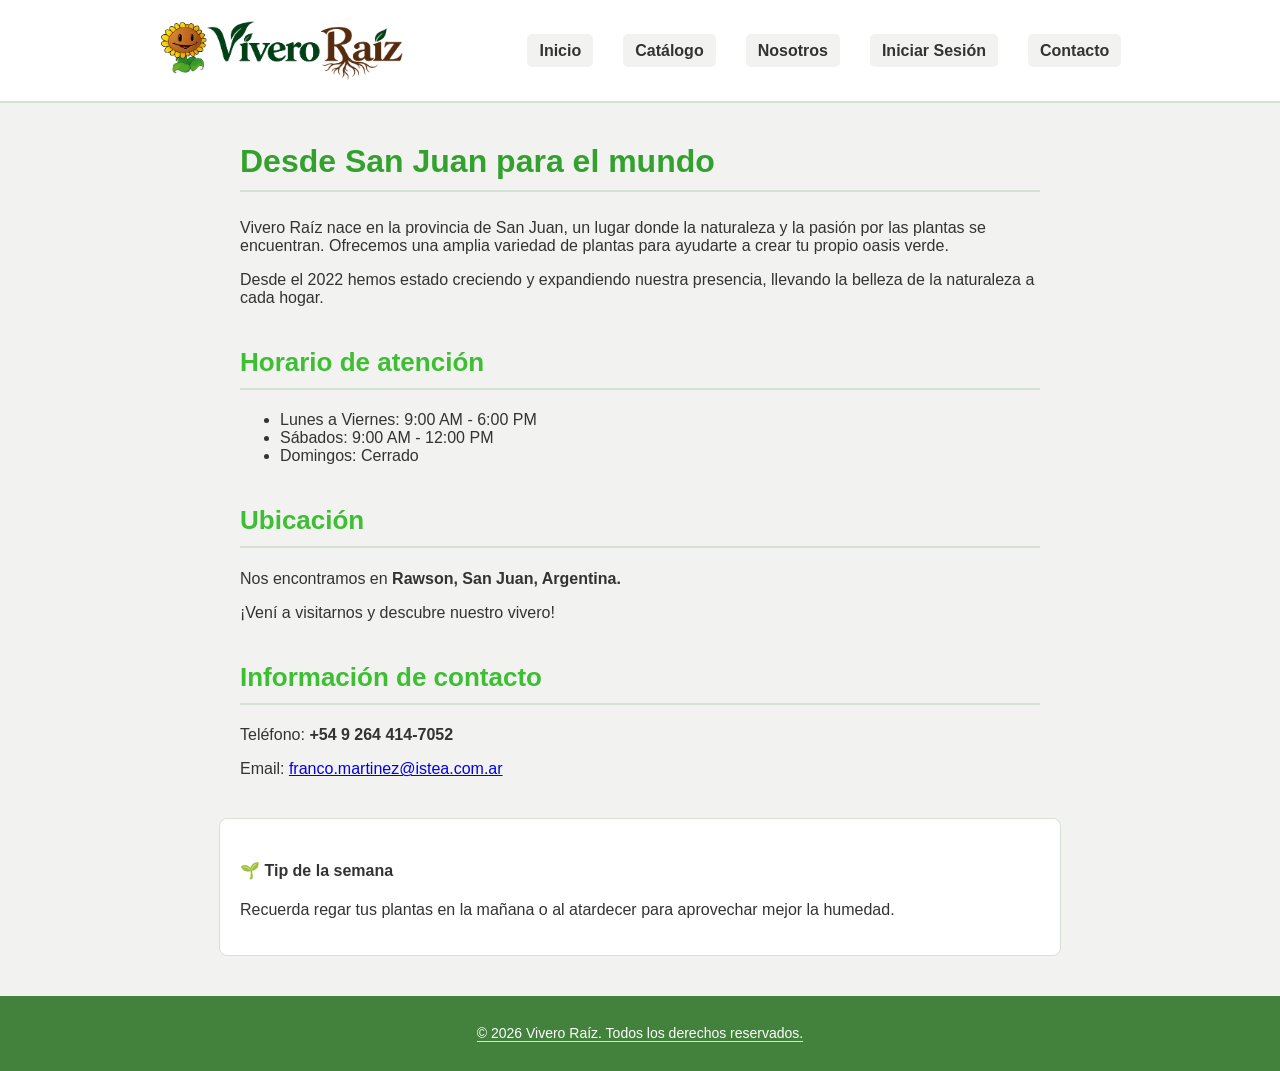
<file: index.html>
<!DOCTYPE html>
<html lang="es">

<head>
    <meta charset="UTF-8">
    <meta name="viewport" content="width=device-width, initial-scale=1.0">
    <title>Inicio | Vivero Raíz</title>
    <link rel="stylesheet" href="./css/style.css">
    <script src="./js/validaciones.js" defer></script>
</head>

<body>
    <header>
        <a href="index.html">
            <img src="./images/vivero-raiz-logo.png" alt="Logo de Vivero" width="250">
        </a>
        <button type="button" id="boton-menu" class="menu-toggle" aria-controls="menu-principal" aria-expanded="false"
            aria-label="Abrir o cerrar menu">☰</button>
        <nav id="menu-principal">
            <ul>
                <li><a href="index.html">Inicio</a></li>
                <li><a href="catalogo.html">Catálogo</a></li>
                <li><a href="nosotros.html">Nosotros</a></li>
                <li><a href="login.html">Iniciar Sesión</a></li>
                <li><a href="contacto.html">Contacto</a></li>
            </ul>
        </nav>
    </header>

    <main>
        <section>
            <h1>Desde San Juan para el mundo</h1>
            <p>Vivero Raíz nace en la provincia de San Juan, un lugar donde la naturaleza y la pasión por las plantas se
                encuentran. Ofrecemos una amplia variedad de plantas para ayudarte a crear tu propio oasis verde.
            </p>
            <p>
                Desde el 2022 hemos estado creciendo y expandiendo nuestra presencia, llevando la belleza de la
                naturaleza a cada hogar.
            </p>
        </section>
        <section>
            <h2>Horario de atención</h2>
            <ul>
                <li>Lunes a Viernes: 9:00 AM - 6:00 PM</li>
                <li>Sábados: 9:00 AM - 12:00 PM</li>
                <li>Domingos: Cerrado</li>
            </ul>
        </section>
        <section>
            <h2>Ubicación</h2>
            <p>Nos encontramos en <strong>Rawson, San Juan, Argentina.</strong></p>
            <p>¡Vení a visitarnos y descubre nuestro vivero!</p>
        </section>
        <section>
            <h2>Información de contacto</h3>
                <p>Teléfono: <strong>+54 9 264 414-7052</strong></p>
                <p>Email: <a href="mailto:franco.martinez@istea.com.ar">franco.martinez@istea.com.ar</a></p>
        </section>
    </main>

    <aside>
        <h4>🌱 Tip de la semana</h4>
        <p>Recuerda regar tus plantas en la mañana o al atardecer para aprovechar mejor la humedad.</p>
    </aside>

    <footer>
        <div class="footer">
            <p class="p-footer">&copy; 2026 Vivero Raíz. Todos los derechos reservados.</p>
        </div>
    </footer>
</body>

</html>
</file>
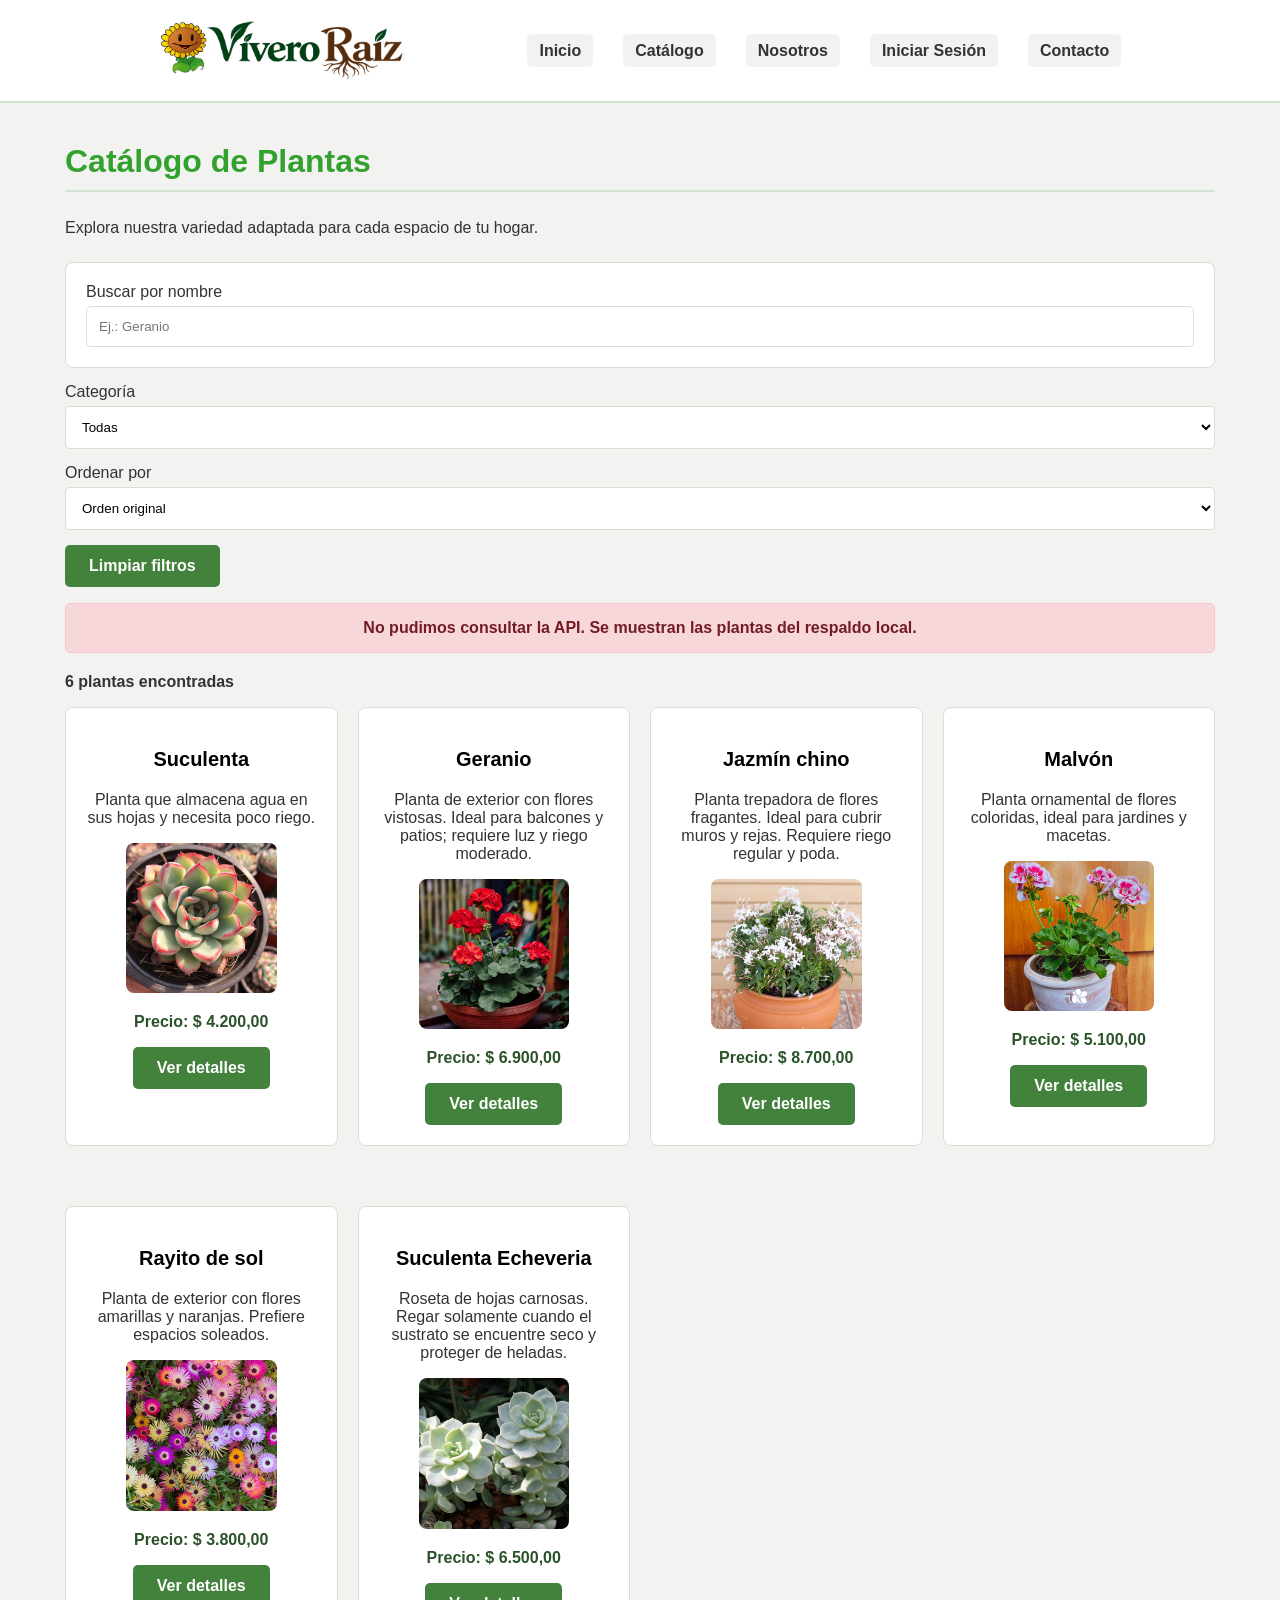
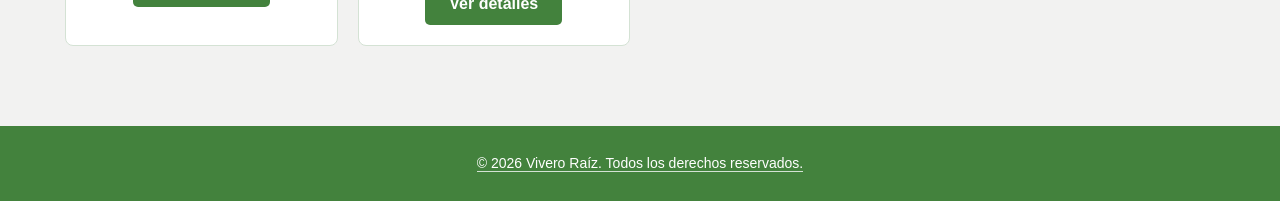
<file: catalogo.html>
<!DOCTYPE html>
<html lang="es">

<head>
    <meta charset="UTF-8">
    <meta name="viewport" content="width=device-width, initial-scale=1.0">
    <title>Catálogo | Vivero Raíz</title>
    <link rel="stylesheet" href="./css/style.css">
    <script src="./js/validaciones.js" defer></script>
    <script src="./js/datos.js" defer></script>
    <script src="./js/api.js" defer></script>
    <script src="./js/catalogo.js" defer></script>
</head>

<body>
    <header>
        <a href="index.html">
            <img src="./images/vivero-raiz-logo.png" alt="Logo de Vivero" width="250">
        </a>
        <button type="button" id="boton-menu" class="menu-toggle" aria-controls="menu-principal" aria-expanded="false"
            aria-label="Abrir o cerrar menu">☰</button>
        <nav id="menu-principal">
            <ul>
                <li><a href="index.html">Inicio</a></li>
                <li><a href="catalogo.html">Catálogo</a></li>
                <li><a href="nosotros.html">Nosotros</a></li>
                <li><a href="login.html">Iniciar Sesión</a></li>
                <li><a href="contacto.html">Contacto</a></li>
            </ul>
        </nav>
    </header>
    <main class="main-catalogo">
        <section>
            <h1>Catálogo de Plantas</h1>
            <p>Explora nuestra variedad adaptada para cada espacio de tu hogar.</p>

            <div class="filtros-catalogo">
                <div>
                    <label for="buscar-planta">Buscar por nombre</label>
                    <input type="search" id="buscar-planta" class="campo-entrada" placeholder="Ej.: Geranio">
                </div>
            </div>

            <div>
                <label for="filtro-categoria">Categoría</label>
                <select id="filtro-categoria" class="campo-entrada">
                    <option value="">Todas</option>
                    <option value="interior">Interior</option>
                    <option value="exterior">Exterior</option>
                    <option value="suculenta">Suculenta</option>
                    <option value="aromática">Aromática</option>
                </select>
            </div>

            <div>
                <label for="ordenar-por">Ordenar por</label>
                <select id="ordenar-por" class="campo-entrada">
                    <option value="original">Orden original</option>
                    <option value="nombre-asc">Nombre (A-Z)</option>
                    <option value="nombre-desc">Nombre (Z-A)</option>
                    <option value="precio-asc">Precio: menor a mayor</option>
                    <option value="precio-desc">Precio: mayor a menor</option>
                </select>
            </div>

            <div>
                <button type="button" id="limpiar-filtros" class="boton">Limpiar filtros</button>
            </div>

            <p id="estado-api-catalogo" class="alerta alerta-error" role="status" aria-live="polite" hidden></p>

            <p id="contador-resultados" aria-live="polite">Cargando plantas...</p>

            <p id="sin-resultados" role="status" hidden>No encontramos plantas con ese criterio.</p>

            <div class="grilla article" id="catalogo-plantas"></div>
        </section>
    </main>

    <footer>
        <div class="footer">
            <p class="p-footer">&copy; 2026 Vivero Raíz. Todos los derechos reservados.</p>
        </div>
    </footer>
</body>

</html>
</file>
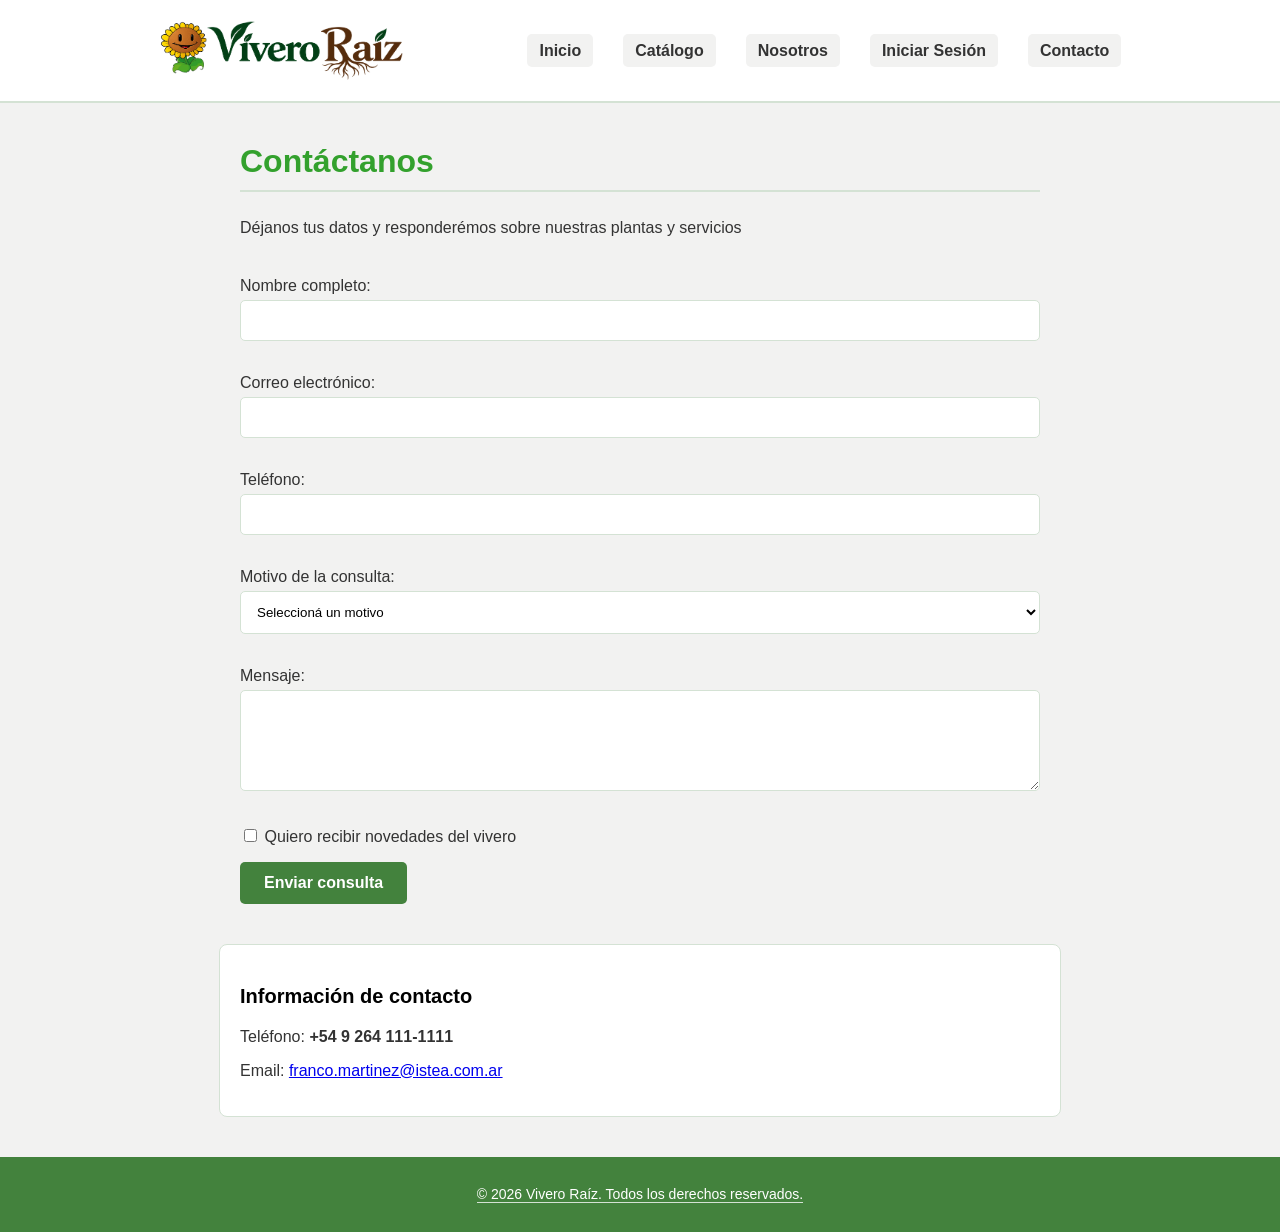
<file: contacto.html>
<!DOCTYPE html>
<html lang="es">

<head>
    <meta charset="UTF-8">
    <meta name="viewport" content="width=device-width, initial-scale=1.0">
    <title>Contacto | Vivero Raíz</title>
    <link rel="stylesheet" href="./css/style.css">
    <script src="./js/validaciones.js" defer></script>
</head>

<body>
    <header>
        <a href="index.html">
            <img src="./images/vivero-raiz-logo.png" alt="Logo de Vivero" width="250">
        </a>
        <button type="button" id="boton-menu" class="menu-toggle" aria-controls="menu-principal" aria-expanded="false"
            aria-label="Abrir o cerrar menu">☰</button>
        <nav id="menu-principal">
            <ul>
                <li><a href="index.html">Inicio</a></li>
                <li><a href="catalogo.html">Catálogo</a></li>
                <li><a href="nosotros.html">Nosotros</a></li>
                <li><a href="login.html">Iniciar Sesión</a></li>
                <li><a href="contacto.html">Contacto</a></li>
            </ul>
        </nav>
    </header>

    <main>
        <section>
            <h1>Contáctanos</h1>
            <p>Déjanos tus datos y responderémos sobre nuestras plantas y servicios</p>
        </section>

        <article>
            <form id="form-contacto" novalidate>
                <div class="mensaje-formulario alerta" role="status" aria-live="polite" hidden>
                </div>
                <div>
                    <label for="nombre">Nombre completo:</label>
                    <input type="text" id="nombre" name="nombre" class="campo-entrada">
                </div>
                <br>
                <div>
                    <label for="email">Correo electrónico:</label>
                    <input type="email" id="correo" name="correo" class="campo-entrada">
                </div>
                <br>
                <div>
                    <label for="telefono">Teléfono:</label>
                    <input type="tel" id="telefono" name="telefono" class="campo-entrada">
                </div>
                <br>
                <div>
                    <label for="motivo">Motivo de la consulta:</label>
                    <select id="motivo" name="motivo" class="campo-entrada">
                        <option value="" selected>Seleccioná un motivo</option>
                        <option value="disponibilidad">Disponibilidad de plantas</option>
                        <option value="cuidados">Asesoramiento de cuidados</option>
                        <option value="otro">Otro motivo</option>
                    </select>
                </div>
                <br>
                <div>
                    <label for="mensaje">Mensaje:</label>
                    <textarea id="mensaje" name="mensaje" rows="5" class="campo-entrada"></textarea>
                </div>
                <p>
                    <label>
                        <input type="checkbox" name="novedades">
                        Quiero recibir novedades del vivero
                    </label>
                </p>

                <button type="submit" class="boton">
                    Enviar consulta
                </button>
            </form>
        </article>
    </main>

    <aside>
        <h3>Información de contacto</h3>
        <p>Teléfono: <strong>+54 9 264 111-1111</strong></p>
        <p>Email: <a href="mailto:franco.martinez@istea.com.ar">franco.martinez@istea.com.ar</a></p>
    </aside>

    <footer>
        <div class="footer">
            <p class="p-footer">&copy; 2026 Vivero Raíz. Todos los derechos reservados.</p>
        </div>
    </footer>
</body>

</html>
</file>
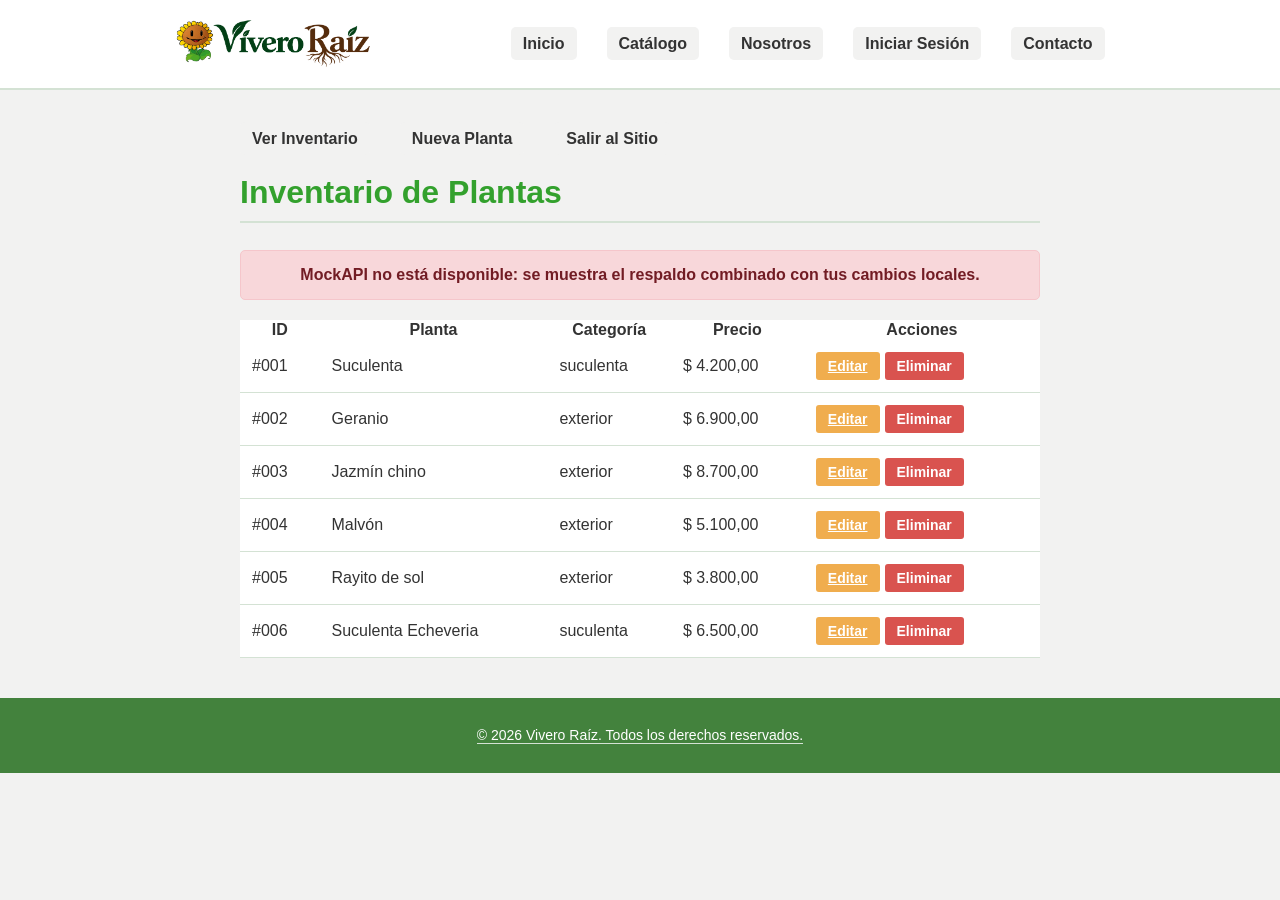
<file: listado.html>
<!DOCTYPE html>
<html lang="es">

<head>
    <meta charset="UTF-8">
    <meta name="viewport" content="width=device-width, initial-scale=1.0">
    <title>Listado de plantas | Vivero Raíz</title>
    <link rel="stylesheet" href="./css/style.css">
    <script src="./js/validaciones.js" defer></script>
    <script src="./js/datos.js" defer></script>
    <script src="./js/api.js" defer></script>
    <script src="./js/listado.js" defer></script>
</head>

<body>
    <header>
        <a href="index.html">
            <img src="./images/vivero-raiz-logo.png" alt="Logo de Vivero" width="200">
        </a>
        <button type="button" id="boton-menu" class="menu-toggle" aria-controls="menu-principal" aria-expanded="false"
            aria-label="Abrir o cerrar menu">☰</button>
        <nav id="menu-principal">
            <ul>
                <li><a href="index.html">Inicio</a></li>
                <li><a href="catalogo.html">Catálogo</a></li>
                <li><a href="nosotros.html">Nosotros</a></li>
                <li><a href="login.html">Iniciar Sesión</a></li>
                <li><a href="contacto.html">Contacto</a></li>
            </ul>
        </nav>
    </header>

    <main>
        <nav aria-label="Navegación de la intranet">
            <ul>
                <li><a href="listado.html">Ver Inventario</a></li>
                <li><a href="planta-form.html">Nueva Planta</a></li>
                <li><a href="index.html">Salir al Sitio</a></li>
            </ul>
        </nav>
        <section>
            <h1>Inventario de Plantas</h1>

            <p id="estado-api-listado" class="alerta alerta-error" role="status" aria-live="polite" hidden></p>

            <div style="overflow-x: auto;">
                <table>
                    <thead>
                        <tr>
                            <th>ID</th>
                            <th>Planta</th>
                            <th>Categoría</th>
                            <th>Precio</th>
                            <th>Acciones</th>
                        </tr>
                    </thead>
                    <tbody id="tabla-plantas"></tbody>
                </table>
            </div>
        </section>
    </main>

    <footer>
        <div class="footer">
            <p class="p-footer">&copy; 2026 Vivero Raíz. Todos los derechos reservados.</p>
        </div>
    </footer>

</body>

</html>
</file>
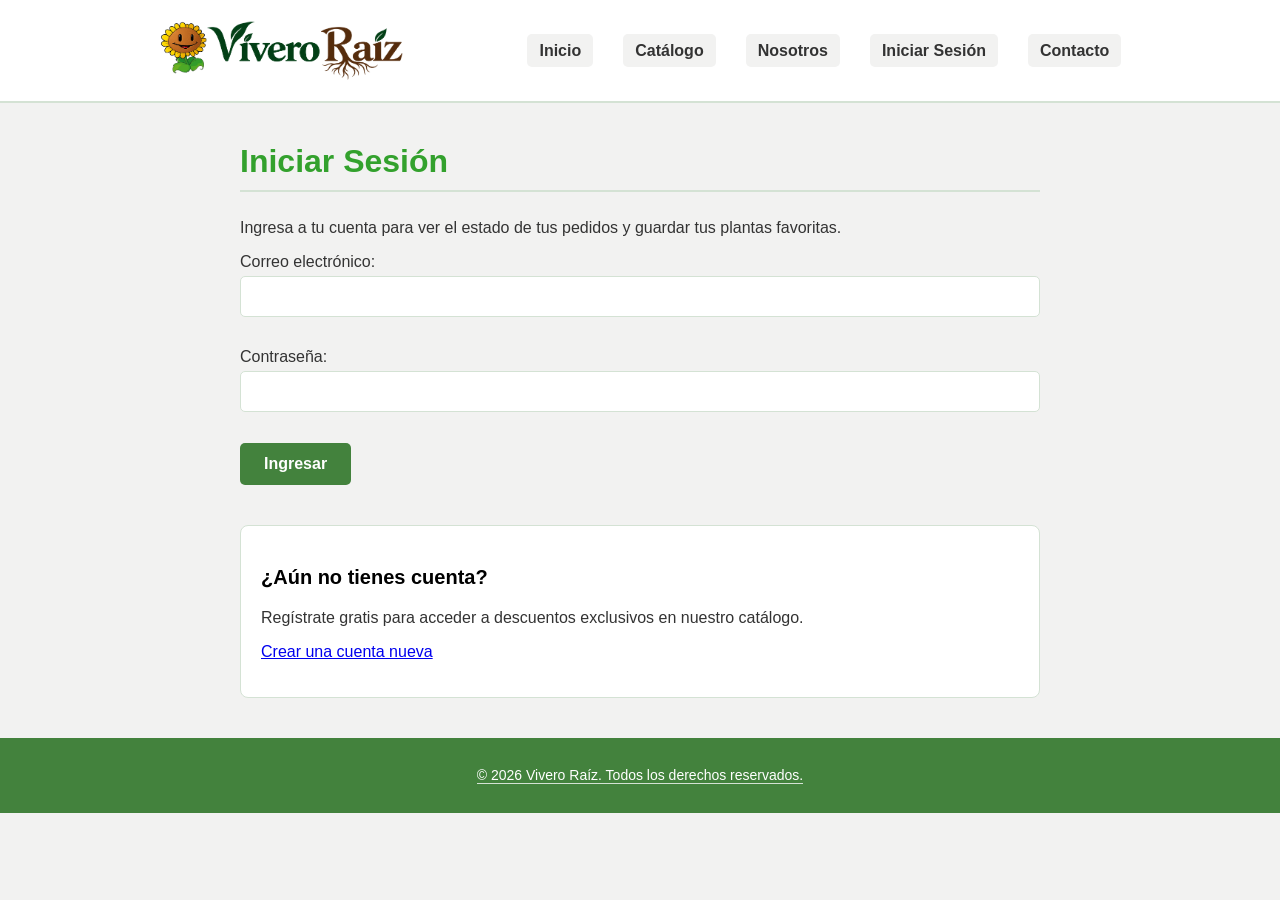
<file: login.html>
<!DOCTYPE html>
<html lang="es">

<head>
    <meta charset="UTF-8">
    <meta name="viewport" content="width=device-width, initial-scale=1.0">
    <title>Iniciar Sesión | Vivero Raíz</title>
    <link rel="stylesheet" href="./css/style.css">
    <script src="./js/validaciones.js" defer></script>
</head>

<body>
    <header>
        <a href="index.html">
            <img src="./images/vivero-raiz-logo.png" alt="Logo de Vivero" width="250">
        </a>
        <button type="button" id="boton-menu" class="menu-toggle" aria-controls="menu-principal" aria-expanded="false"
            aria-label="Abrir o cerrar menu">☰</button>
        <nav id="menu-principal">
            <ul>
                <li><a href="index.html">Inicio</a></li>
                <li><a href="catalogo.html">Catálogo</a></li>
                <li><a href="nosotros.html">Nosotros</a></li>
                <li><a href="login.html">Iniciar Sesión</a></li>
                <li><a href="contacto.html">Contacto</a></li>
            </ul>
        </nav>
    </header>
    <main>
        <section>
            <h1>Iniciar Sesión</h1>
            <p>Ingresa a tu cuenta para ver el estado de tus pedidos y guardar tus plantas favoritas.</p>

            <article>
                <form id="form-login" novalidate>
                    <div class="mensaje-formulario alerta" role="status" aria-live="polite" hidden></div>
                    <p>
                        <label for="correo">Correo electrónico:</label>
                        <input type="email" id="correo" name="correo" class="campo-entrada">
                    </p>

                    <p>
                        <label for="contrasena">Contraseña:</label>
                        <input type="password" id="contrasena" name="contrasena" class="campo-entrada">
                    </p>

                    <button type="submit" class="boton">Ingresar</button>
                </form>
            </article>
        </section>
        <aside>
            <h3>¿Aún no tienes cuenta?</h3>
            <p>Regístrate gratis para acceder a descuentos exclusivos en nuestro catálogo.</p>
            <p><a href="registro.html">Crear una cuenta nueva</a></p>
        </aside>
    </main>

    <footer>
        <div class="footer">
            <p class="p-footer">&copy; 2026 Vivero Raíz. Todos los derechos reservados.</p>
        </div>
    </footer>
</body>

</html>
</file>
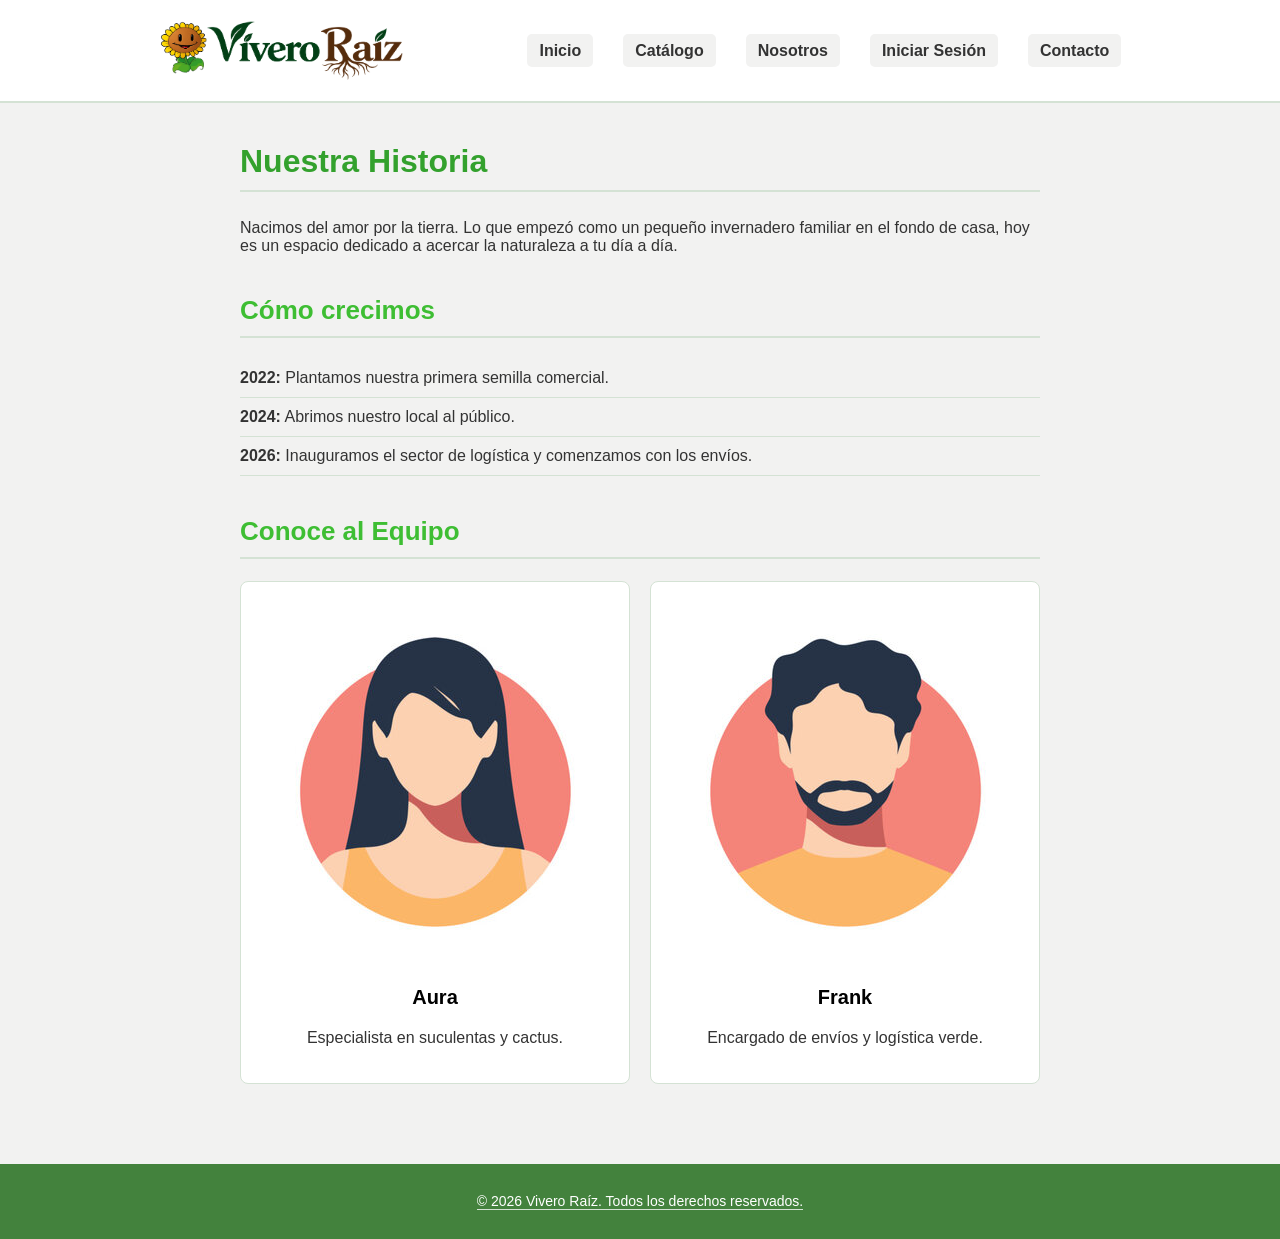
<file: nosotros.html>
<!DOCTYPE html>
<html lang="es">

<head>
    <meta charset="UTF-8">
    <meta name="viewport" content="width=device-width, initial-scale=1.0">
    <title>Nosotros | Vivero Raíz</title>
    <link rel="stylesheet" href="./css/style.css">
    <script src="./js/validaciones.js" defer></script>
</head>

<body>
    <header>
        <a href="index.html">
            <img src="./images/vivero-raiz-logo.png" alt="Logo de Vivero" width="250">
        </a>
        <button type="button" id="boton-menu" class="menu-toggle" aria-controls="menu-principal" aria-expanded="false"
            aria-label="Abrir o cerrar menu">☰</button>
        <nav id="menu-principal">
            <ul>
                <li><a href="index.html">Inicio</a></li>
                <li><a href="catalogo.html">Catálogo</a></li>
                <li><a href="nosotros.html">Nosotros</a></li>
                <li><a href="login.html">Iniciar Sesión</a></li>
                <li><a href="contacto.html">Contacto</a></li>
            </ul>
        </nav>
    </header>

    <main>
        <section>
            <h1>Nuestra Historia</h1>
            <p>Nacimos del amor por la tierra. Lo que empezó como un pequeño invernadero familiar en el fondo de casa,
                hoy es un espacio dedicado a acercar la naturaleza a tu día a día.</p>
        </section>

        <section>
            <h2>Cómo crecimos</h2>
            <ul class="linea-tiempo">
                <li><strong>2022:</strong> Plantamos nuestra primera semilla comercial.</li>
                <li><strong>2024:</strong> Abrimos nuestro local al público.</li>
                <li><strong>2026:</strong> Inauguramos el sector de logística y comenzamos con los envíos.</li>
            </ul>
        </section>

        <section>
            <h2>Conoce al Equipo</h2>
            <div class="grilla">
                <article class="tarjeta">
                    <img src="./images/avatar-2.png" alt="Foto de Aura">
                    <h3>Aura</h3>
                    <p>Especialista en suculentas y cactus.</p>
                </article>

                <article class="tarjeta">
                    <img src="./images/avatar-1.png" alt="Foto de Frank">
                    <h3>Frank</h3>
                    <p>Encargado de envíos y logística verde.</p>
                </article>
            </div>
        </section>
    </main>

    <footer>
        <div class="footer">
            <p class="p-footer">&copy; 2026 Vivero Raíz. Todos los derechos reservados.</p>
        </div>
    </footer>
</body>

</html>
</file>
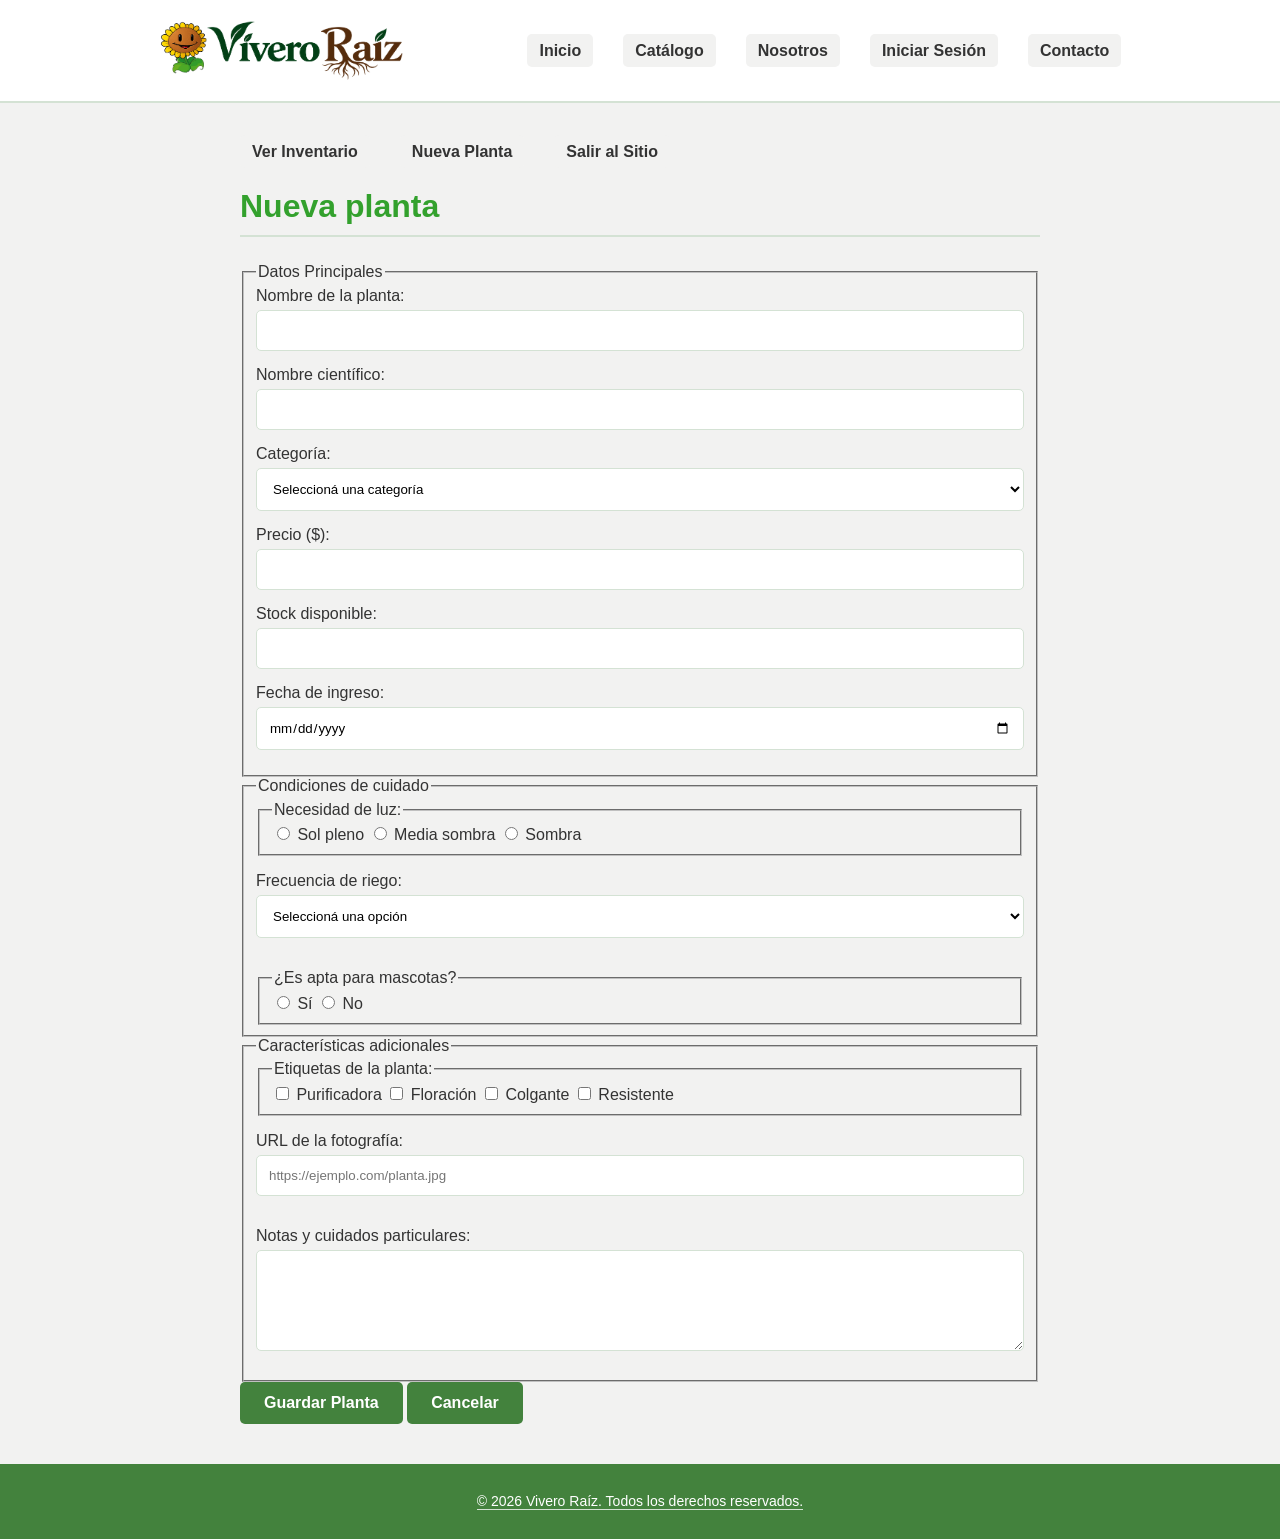
<file: planta-form.html>
<!DOCTYPE html>
<html lang="es">

<head>
    <meta charset="UTF-8">
    <meta name="viewport" content="width=device-width, initial-scale=1.0">
    <title>Cargar Planta | Vivero Raíz</title>
    <link rel="stylesheet" href="./css/style.css">
    <script src="./js/validaciones.js" defer></script>
    <script src="./js/datos.js" defer></script>
    <script src="./js/api.js" defer></script>
    <script src="./js/planta-form.js" defer></script>
</head>

<body>

    <header>
        <a href="index.html">
            <img src="./images/vivero-raiz-logo.png" alt="Logo de Vivero" width="250">
        </a>
        <button type="button" id="boton-menu" class="menu-toggle" aria-controls="menu-principal" aria-expanded="false"
            aria-label="Abrir o cerrar menu">☰</button>
        <nav id="menu-principal">
            <ul>
                <li><a href="index.html">Inicio</a></li>
                <li><a href="catalogo.html">Catálogo</a></li>
                <li><a href="nosotros.html">Nosotros</a></li>
                <li><a href="login.html">Iniciar Sesión</a></li>
                <li><a href="contacto.html">Contacto</a></li>
            </ul>
        </nav>
    </header>

    <main>
        <nav aria-label="Navegación de la intranet">
            <ul>
                <li><a href="listado.html">Ver Inventario</a></li>
                <li><a href="planta-form.html">Nueva Planta</a></li>
                <li><a href="index.html">Salir al Sitio</a></li>
            </ul>
        </nav>
        <section>
            <h1 id="titulo-form-planta">Nueva planta</h1>
            <form id="form-planta" novalidate>
                <div class="mensaje-formulario alerta" role="status" aria-live="polite" hidden></div>

                <fieldset>
                    <legend>Datos Principales</legend>

                    <label for="nombre">Nombre de la planta:</label>
                    <input type="text" id="nombre" name="nombre" class="campo-entrada" required>

                    <label for="nombreCientifico">Nombre científico:</label>
                    <input type="text" id="nombreCientifico" name="nombreCientifico" class="campo-entrada" required>

                    <label for="categoria">Categoría:</label>
                    <select id="categoria" name="categoria" class="campo-entrada" required>
                        <option value="">Seleccioná una categoría</option>
                        <option value="interior">Interior</option>
                        <option value="exterior">Exterior</option>
                        <option value="suculenta">Suculenta</option>
                        <option value="aromatica">Aromática</option>
                    </select>

                    <label for="precio">Precio ($):</label>
                    <input type="number" id="precio" name="precio" min="0" step="0.01" class="campo-entrada" required>

                    <label for="stock">Stock disponible:</label>
                    <input type="number" id="stock" name="stock" min="0" step="1" class="campo-entrada" required>

                    <label for="fechaIngreso">Fecha de ingreso:</label>
                    <input type="date" id="fechaIngreso" name="fechaIngreso" class="campo-entrada" required>
                </fieldset>

                <fieldset>
                    <legend>Condiciones de cuidado</legend>

                    <fieldset>
                        <legend>Necesidad de luz:</legend>
                        <label>
                            <input type="radio" name="luz" value="sol pleno"> Sol pleno
                        </label>
                        <label>
                            <input type="radio" name="luz" value="media sombra"> Media sombra
                        </label>
                        <label>
                            <input type="radio" name="luz" value="sombra"> Sombra
                        </label>
                    </fieldset>

                    <p>
                        <label for="riego">Frecuencia de riego:</label>
                        <select id="riego" name="riego" class="campo-entrada">
                            <option value="">Seleccioná una opción</option>
                            <option value="bajo">Bajo</option>
                            <option value="medio">Medio</option>
                            <option value="alto">Alto</option>
                        </select>
                    </p>

                    <fieldset>
                        <legend>¿Es apta para mascotas?</legend>
                        <label>
                            <input type="radio" name="aptaMascotas" value="true"> Sí
                        </label>
                        <label>
                            <input type="radio" name="aptaMascotas" value="false"> No
                        </label>
                    </fieldset>
                </fieldset>

                <fieldset>
                    <legend>Características adicionales</legend>

                    <fieldset>
                        <legend>Etiquetas de la planta:</legend>

                        <label>
                            <input type="checkbox" name="etiquetas" value="purificadora"> Purificadora
                        </label>
                        <label>
                            <input type="checkbox" name="etiquetas" value="floración"> Floración
                        </label>
                        <label>
                            <input type="checkbox" name="etiquetas" value="colgante"> Colgante
                        </label>
                        <label>
                            <input type="checkbox" name="etiquetas" value="resistente"> Resistente
                        </label>
                    </fieldset>

                    <p>
                        <label for="foto">URL de la fotografía:</label>
                        <input type="url" id="foto" name="foto" class="campo-entrada"
                            placeholder="https://ejemplo.com/planta.jpg">
                    </p>

                    <label for="notas">Notas y cuidados particulares:</label>
                    <textarea id="notas" name="notas" rows="5" class="campo-entrada"></textarea>
                </fieldset>

                <button type="submit" class="boton" id="guardar-planta">Guardar Planta</button>
                <a href="listado.html" class="boton">Cancelar</a>
            </form>
        </section>
    </main>

    <footer>
        <div class="footer">
            <p class="p-footer">&copy; 2026 Vivero Raíz. Todos los derechos reservados.</p>
        </div>
    </footer>

</body>

</html>
</file>
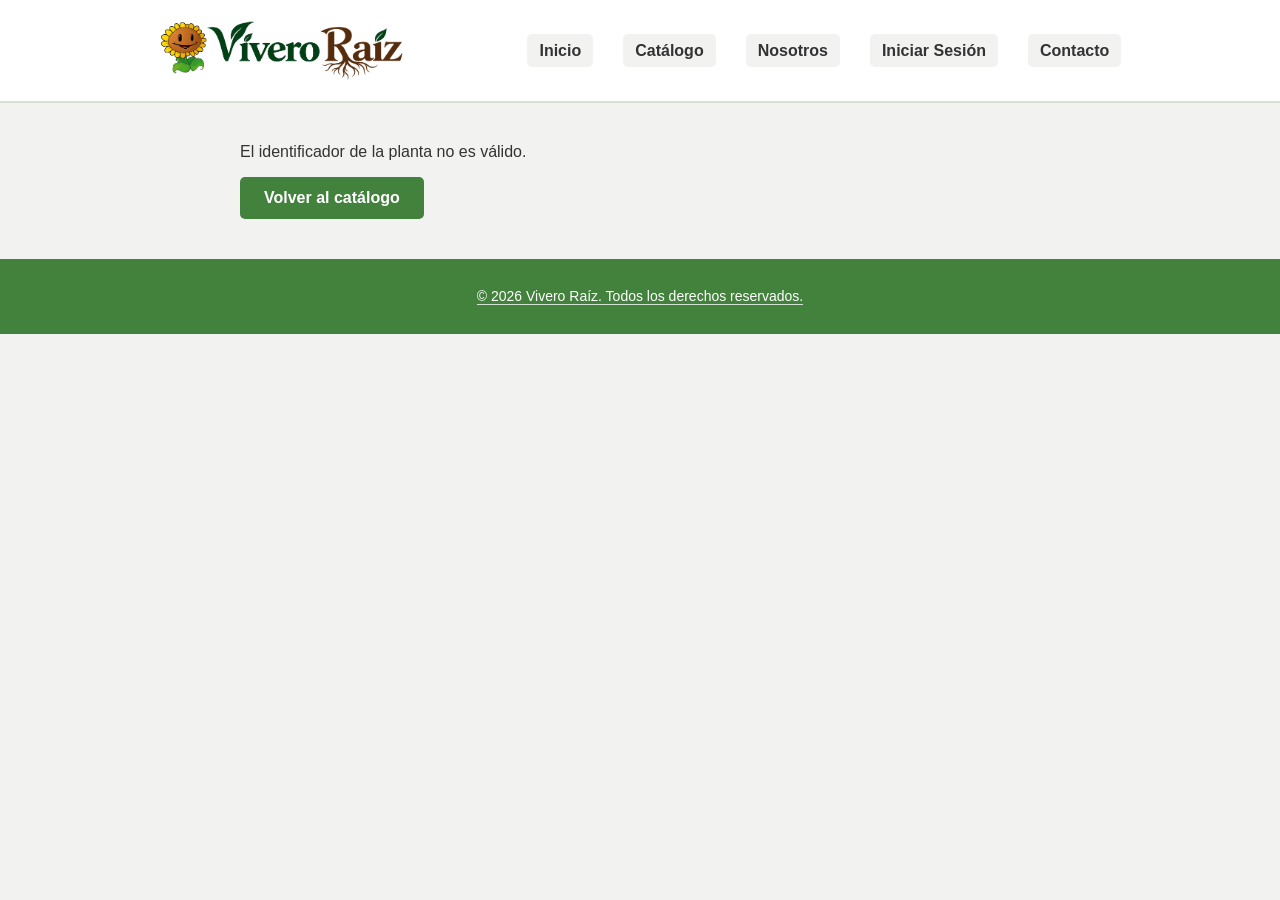
<file: planta.html>
<!DOCTYPE html>
<html lang="es">

<head>
    <meta charset="UTF-8">
    <meta name="viewport" content="width=device-width, initial-scale=1.0">
    <title>Detalle de planta | Vivero Raíz</title>
    <link rel="stylesheet" href="./css/style.css">
    <script src="./js/validaciones.js" defer></script>
    <script src="./js/datos.js" defer></script>
    <script src="./js/api.js" defer></script>
    <script src="./js/planta.js" defer></script>
</head>

<body>

    <header>
        <a href="index.html">
            <img src="./images/vivero-raiz-logo.png" alt="Logo de Vivero" width="250">
        </a>
        <button type="button" id="boton-menu" class="menu-toggle" aria-controls="menu-principal" aria-expanded="false"
            aria-label="Abrir o cerrar menu">☰</button>
        <nav id="menu-principal">
            <ul>
                <li><a href="index.html">Inicio</a></li>
                <li><a href="catalogo.html">Catálogo</a></li>
                <li><a href="nosotros.html">Nosotros</a></li>
                <li><a href="login.html">Iniciar Sesión</a></li>
                <li><a href="contacto.html">Contacto</a></li>
            </ul>
        </nav>
    </header>

    <main>
        <div id="detalle-planta" aria-live="polite">
        </div>
    </main>

    <footer>
        <div class="footer">
            <p class="p-footer">&copy; 2026 Vivero Raíz. Todos los derechos reservados.</p>
        </div>
    </footer>
</body>

</html>
</file>
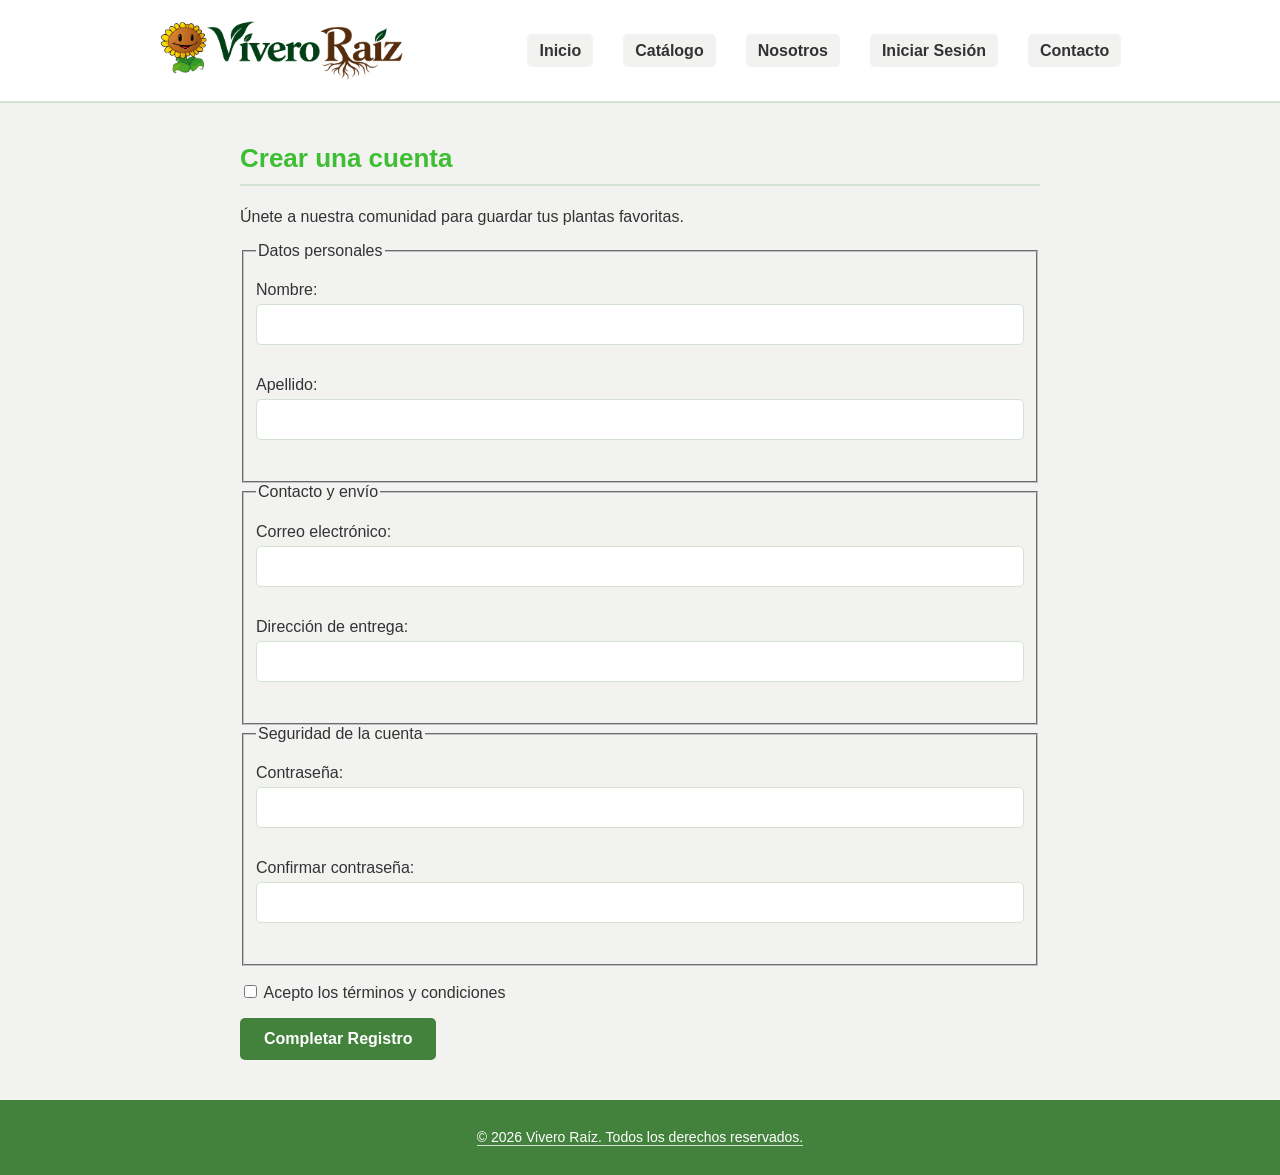
<file: registro.html>
<!DOCTYPE html>
<html lang="es">

<head>
    <meta charset="UTF-8">
    <meta name="viewport" content="width=device-width, initial-scale=1.0">
    <title>Registro | Vivero Raíz</title>
    <link rel="stylesheet" href="./css/style.css">
    <script src="./js/validaciones.js" defer></script>
</head>

<body>

    <header>
        <a href="index.html">
            <img src="./images/vivero-raiz-logo.png" alt="Logo de Vivero" width="250">
        </a>
        <button type="button" id="boton-menu" class="menu-toggle" aria-controls="menu-principal" aria-expanded="false"
            aria-label="Abrir o cerrar menu">☰</button>
        <nav id="menu-principal">
            <ul>
                <li><a href="index.html">Inicio</a></li>
                <li><a href="catalogo.html">Catálogo</a></li>
                <li><a href="nosotros.html">Nosotros</a></li>
                <li><a href="login.html">Iniciar Sesión</a></li>
                <li><a href="contacto.html">Contacto</a></li>
            </ul>
        </nav>
    </header>

    <main>
        <section>
            <h2>Crear una cuenta</h2>
            <p>Únete a nuestra comunidad para guardar tus plantas favoritas.</p>

            <form id="form-registro" novalidate>
                <div class="mensaje-formulario alerta" role="status" aria-live="polite" hidden></div>

                <fieldset>
                    <legend>Datos personales</legend>
                    <p>
                        <label for="nombre">Nombre:</label>
                        <input type="text" id="nombre" name="nombre" class="campo-entrada">
                    </p>
                    <p>
                        <label for="apellido">Apellido:</label>
                        <input type="text" id="apellido" name="apellido" class="campo-entrada">
                    </p>
                </fieldset>
                <fieldset>
                    <legend>Contacto y envío</legend>
                    <p>
                        <label for="correo">Correo electrónico:</label>
                        <input type="email" id="correo" name="correo" class="campo-entrada">
                    </p>
                    <p>
                        <label for="direccion">Dirección de entrega:</label>
                        <input type="text" id="direccion" name="direccion" class="campo-entrada">
                    </p>
                </fieldset>
                <fieldset>
                    <legend>Seguridad de la cuenta</legend>
                    <p>
                        <label for="password">Contraseña:</label>
                        <input type="password" id="password" name="password" class="campo-entrada">
                    </p>
                    <p>
                        <label for="confirmar-password">Confirmar contraseña:</label>
                        <input type="password" id="confirmar-password" name="confirmar-password" class="campo-entrada">
                    </p>
                </fieldset>
                <p>
                    <label for="terminos">
                        <input type="checkbox" id="terminos" name="terminos">
                        Acepto los términos y condiciones
                    </label>
                </p>
                <p>
                    <button type="submit" class="boton">Completar Registro</button>
                </p>
            </form>
        </section>
    </main>

    <footer>
        <div class="footer">
            <p class="p-footer">&copy; 2026 Vivero Raíz. Todos los derechos reservados.</p>
        </div>
    </footer>
</body>

</html>
</file>
<file: css/style.css>
:root {
    --color-background: #f2f2f1;
    --color-surface: #ffffff;

    --color-text-primary: #333333;
    --color-text-dark: #000000;
    --color-text-light: #ffffff;

    --color-primary: #43823d;
    --color-primary-dark: #2b5329;

    --color-heading-primary: #33a12d;
    --color-heading-secondary: #3ebe33;

    --color-border: #d4e2d4;

    --font-family-primary: Arial, Helvetica, sans-serif;

    --text-h1: 32px;
    --text-h2: 26px;
    --text-h3: 20px;
    --text-footer: 14px;
}

body {
    background-color: var(--color-background);
    color: var(--color-text-primary);
    font-family: var(--font-family-primary);
    margin: 0;
    padding: 0;
}

main {
    max-width: 800px;
    margin: 40px auto;
    padding: 0 20px;
}

section,
article {
    margin-bottom: 40px;
}

h1 {
    color: var(--color-heading-primary);
    font-size: var(--text-h1);
    padding-bottom: 10px;
    border-bottom: 2px solid var(--color-border);
}

h2 {
    color: var(--color-heading-secondary);
    font-size: var(--text-h2);
    border-bottom: 2px solid var(--color-border);
    padding-bottom: 10px;
}

h3 {
    color: var(--color-text-dark);
    font-size: var(--text-h3);
}

img {
    max-width: 100%;
    height: auto;
    border-radius: 8px;
}

.galeria img {
    margin-bottom: 15px;
}

.boton {
    display: inline-block;
    background-color: var(--color-primary);
    color: var(--color-text-light);
    padding: 12px 24px;
    text-decoration: none;
    border-radius: 5px;
    font-weight: bold;
}

.boton:hover {
    background-color: var(--color-primary-dark);
}

table {
    width: 100%;
    border-collapse: collapse;
    background-color: var(--color-surface);
}

td {
    padding: 12px;
    border-bottom: 1px solid var(--color-border);
}

header {
    display: flex;
    justify-content: space-evenly;
    align-items: center;
    background-color: var(--color-surface);
    padding: 15px 40px;
    border-bottom: 2px solid var(--color-border);
}

nav ul {
    list-style: none;
    display: flex;
    gap: 30px;
    margin: 0;
    padding: 0;
}

nav a {
    text-decoration: none;
    color: var(--color-text-primary);
    font-weight: bold;
    padding: 8px 12px;
    border-radius: 5px;
    transition: background-color 0.3s;
    background-color: var(--color-background);
}

nav a:hover {
    background-color: var(--color-border);
    color: var(--color-primary-dark);
}

footer {
    text-align: center;
    padding: 15px 0;
    background-color: var(--color-primary);
    color: var(--color-text-light);
    font-size: var(--text-footer);
    display: flex;
    justify-content: center;
}

.grilla {
    display: grid;
    grid-template-columns: repeat(auto-fit, minmax(280px, 1fr));
    gap: 20px;
}

.grilla article {
    background-color: var(--color-surface);
    border: 1px solid var(--color-border);
    border-radius: 8px;
    padding: 20px;
    text-align: center;
}

.tarjeta {
    background-color: var(--color-surface);
    border: 1px solid var(--color-border);
    border-radius: 8px;
    padding: 20px;
    text-align: center;
}

.linea-tiempo {
    list-style-type: none;
    padding-left: 0;
}

.linea-tiempo li {
    padding: 10px 0;
    border-bottom: 1px solid var(--color-border);
}

.p-footer {
    border-bottom: 1px solid var(--color-border);
}

@media (max-width: 768px) {

    header {
        flex-direction: column;
        padding: 15px;
        gap: 15px;
    }

    nav ul {
        flex-direction: column;
        width: 100%;
        gap: 10px;
        text-align: center;
    }

    nav a {
        display: block;
        padding: 15px;
    }
}

aside {
    background-color: var(--color-surface);
    padding: 20px;
    border: 1px solid var(--color-border);
    border-radius: 8px;
    margin: 40px auto;
    max-width: 800px;
}

a,
button,
input,
select,
textarea {
    transition: all 0.3s ease;
}

a:focus,
button:focus,
input:focus,
select:focus,
textarea:focus {
    outline: 3px solid var(--color-heading-secondary);
    outline-offset: 2px;
}

.campo-entrada {
    width: 100%;
    padding: 12px;
    border: 1px solid var(--color-border);
    border-radius: 5px;
    margin-top: 5px;
    margin-bottom: 15px;
    box-sizing: border-box;
    font-family: Arial, Helvetica, sans-serif;
    background-color: var(--color-surface);
}

.campo-entrada:focus {
    border-color: var(--color-primary);
    box-shadow: 0 0 5px rgba(67, 130, 61, 0.3);
    outline: none;
}

.alerta {
    padding: 15px;
    margin-bottom: 20px;
    border-radius: 5px;
    font-weight: bold;
    text-align: center;
}

.alerta-exito {
    background-color: var(--color-heading-secondary);
    color: var(--color-primary-dark);
    border: 1px solid var(--color-primary);
}

.alerta-error {
    background-color: #f8d7da;
    color: #721c24;
    border: 1px solid #f5c6cb;
}

.btn-accion {
    padding: 6px 12px;
    font-size: 14px;
    margin-right: 5px;
    border: none;
    border-radius: 3px;
    cursor: pointer;
    font-weight: bold;
    color: #ffffff;
}

.btn-editar {
    background-color: #f0ad4e;
}

.btn-editar:hover,
.btn-editar:focus {
    background-color: #ec971f;
}

.btn-eliminar {
    background-color: #d9534f;
}

.btn-eliminar:hover,
.btn-eliminar:focus {
    background-color: #c9302c;
}

.menu-toggle {
    display: none;
    background-color: var(--color-primary);
    color: var(--color-text-light);
    border: none;
    border-radius: 5px;
    padding: 10px 16px;
    font-size: 25px;
    cursor: pointer;
}

button.boton {
    border: none;
    cursor: pointer;
    font: inherit;
    font-weight: bold;
}

@media (max-width: 768px) {
    .menu-toggle {
        display: block;
    }

    #menu-principal {
        display: none;
        width: 100%;
    }

    #menu-principal.menu-abierto {
        display: block;
    }
}

.precio-planta {
    font-weight: bold;
    color: var(--color-primary-dark);
}

.tarjeta-planta[hidden] {
    #sin-resultados[hidden] {
        display: none;
    }
}

#contador-resultados {
    font-weight: bold;
}

#sin-resultados {
    padding: 20px;
    background-color: var(--color-surface);
    border: 1px solid var(--color-border);
    border-radius: 8px;
    text-align: center;
}

.filtros-catalogo {
    display: grid;
    grid-template-columns: repeat(auto-fit, minmax(170px, 1fr));
    gap: 15px;
    align-items: end;
    padding: 20px;
    margin: 25px 0 15px;
    background-color: var(--color-surface);
    border: 1px solid var(--color-border);
    border-radius: 8px;
}

.filtros-catalogo .campo-entrada {
    margin-bottom: 0;
}

.filtros-catalogo .boton {
    width: 100%;
}

.tarjeta-planta img,
#detalle-planta img {
    max-width: 100%;
    height: auto;
}

.tarjeta-planta[hidden],
#sin-resultados[hidden] {
    display: none;
}

.btn-accion:disabled {
    opacity: 0.55;
    cursor: not-allowed;
}

#detalle-planta table th {
    text-align: left;
    padding: 12px;
    border-bottom: 1px solid var(--color-border);
}

.main-catalogo {
    max-width: 1150px;
}

#catalogo-plantas {
    display: grid;
    grid-template-columns: repeat(auto-fit, minmax(min(100%, 250px), 1fr));
    gap: 20px;
}

@media (max-width: 900px) {
    #catalogo-plantas {
        grid-template-columns: repeat(2, minmax(0, 1fr));
    }
}

@media (max-width: 600px) {
    #catalogo-plantas {
        grid-template-columns: 1fr;
    }
}
</file>
